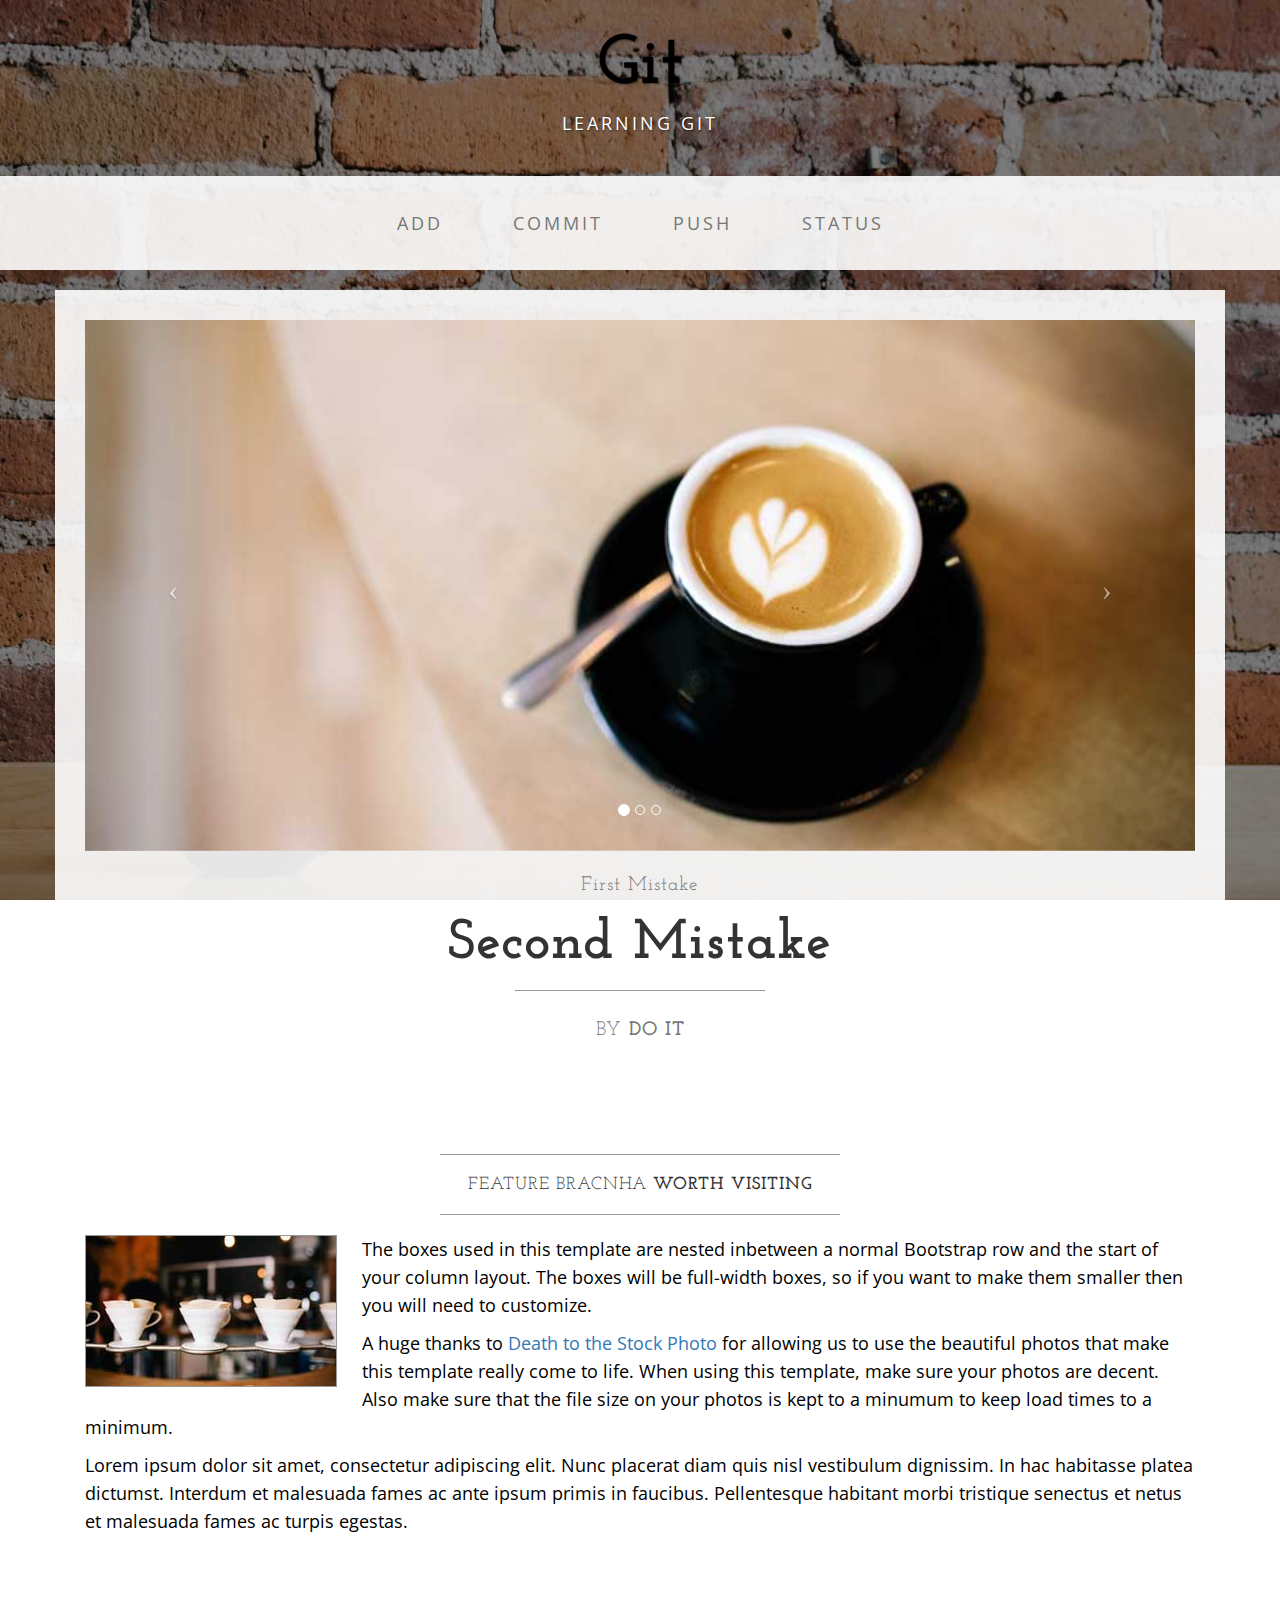
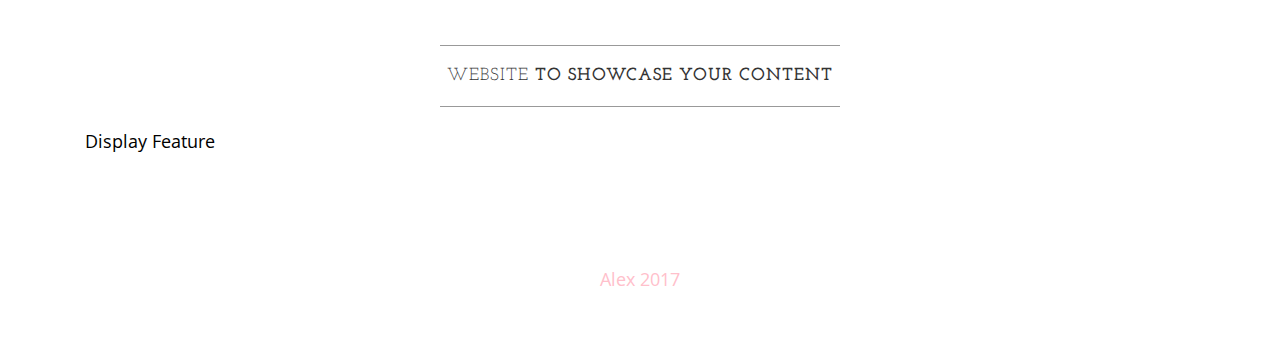
<file: index.html>
<!DOCTYPE html>
<html lang="en">

<head>

    <meta charset="utf-8">
    <meta http-equiv="X-UA-Compatible" content="IE=edge">
    <meta name="viewport" content="width=device-width, initial-scale=1">
    <meta name="description" content="">
    <meta name="author" content="">

    <title>Business Casual - Start Bootstrap Theme</title>

    <!-- Bootstrap Core CSS -->
    <link href="css/bootstrap.min.css" rel="stylesheet">

    <!-- Custom CSS -->
    <link href="css/business-casual.css" rel="stylesheet">

    <!-- Fonts -->
    <link href="https://fonts.googleapis.com/css?family=Open+Sans:300italic,400italic,600italic,700italic,800italic,400,300,600,700,800" rel="stylesheet" type="text/css">
    <link href="https://fonts.googleapis.com/css?family=Josefin+Slab:100,300,400,600,700,100italic,300italic,400italic,600italic,700italic" rel="stylesheet" type="text/css">

    <!-- HTML5 Shim and Respond.js IE8 support of HTML5 elements and media queries -->
    <!-- WARNING: Respond.js doesn't work if you view the page via file:// -->
    <!--[if lt IE 9]>
        <script src="https://oss.maxcdn.com/libs/html5shiv/3.7.0/html5shiv.js"></script>
        <script src="https://oss.maxcdn.com/libs/respond.js/1.4.2/respond.min.js"></script>
    <![endif]-->

</head>

<body>

    <div class="brand">Git</div>
    <div class="address-bar">Learning git</div>

    <!-- Navigation -->
    <nav class="navbar navbar-default" role="navigation">
        <div class="container">
            <!-- Brand and toggle get grouped for better mobile display -->
            <div class="navbar-header">
                <button type="button" class="navbar-toggle" data-toggle="collapse" data-target="#bs-example-navbar-collapse-1">
                    <span class="sr-only">Toggle navigation</span>
                    <span class="icon-bar"></span>

                </button>
                <!-- navbar-brand is hidden on larger screens, but visible when the menu is collapsed -->
                <a class="navbar-brand" href="index.html">git</a>
            </div>
            <!-- Collect the nav links, forms, and other content for toggling -->
            <div class="collapse navbar-collapse" id="bs-example-navbar-collapse-1">
                <ul class="nav navbar-nav">
                    <li>
                        <a href="index.html">add</a>
                    </li>
                    <li>
                        <a href="about.html">commit</a>
                    </li>
                    <li>
                        <a href="blog.html">push</a>
                    </li>
                    <li>
                        <a href="contact.html">status</a>
                    </li>
                </ul>
            </div>
            <!-- /.navbar-collapse -->
        </div>
        <!-- /.container -->
    </nav>

    <div class="container">

        <div class="row">
            <div class="box">
                <div class="col-lg-12 text-center">
                    <div id="carousel-example-generic" class="carousel slide">
                        <!-- Indicators -->
                        <ol class="carousel-indicators hidden-xs">
                            <li data-target="#carousel-example-generic" data-slide-to="0" class="active"></li>
                            <li data-target="#carousel-example-generic" data-slide-to="1"></li>
                            <li data-target="#carousel-example-generic" data-slide-to="2"></li>
                        </ol>

                        <!-- Wrapper for slides -->
                        <div class="carousel-inner">
                            <div class="item active">
                                <img class="img-responsive img-full" src="img/slide-1.jpg" alt="">
                            </div>
                            <div class="item">
                                <img class="img-responsive img-full" src="img/slide-2.jpg" alt="">
                            </div>
                            <div class="item">
                                <img class="img-responsive img-full" src="img/slide-3.jpg" alt="">
                            </div>
                        </div>

                        <!-- Controls -->
                        <a class="left carousel-control" href="#carousel-example-generic" data-slide="prev">
                            <span class="icon-prev"></span>
                        </a>
                        <a class="right carousel-control" href="#carousel-example-generic" data-slide="next">
                            <span class="icon-next"></span>
                        </a>
                    </div>
                    <h2 class="brand-before">
                        <small>First mistake</small>
                    </h2>
                    <h1 class="brand-name">Second mistake</h1>
                    <hr class="tagline-divider">
                    <h2>
                        <small>By
                            <strong>Do it</strong>
                        </small>
                    </h2>
                </div>
            </div>
        </div>

        <div class="row">
            <div class="box">
                <div class="col-lg-12">
                    <hr>
                    <h2 class="intro-text text-center">Feature bracnhA
                        <strong>worth visiting</strong>
                    </h2>
                    <hr>
                    <img class="img-responsive img-border img-left" src="img/intro-pic.jpg" alt="">
                    <hr class="visible-xs">
                    <p>The boxes used in this template are nested inbetween a normal Bootstrap row and the start of your column layout. The boxes will be full-width boxes, so if you want to make them smaller then you will need to customize.</p>
                    <p>A huge thanks to <a href="http://join.deathtothestockphoto.com/" target="_blank">Death to the Stock Photo</a> for allowing us to use the beautiful photos that make this template really come to life. When using this template, make sure your photos are decent. Also make sure that the file size on your photos is kept to a minumum to keep load times to a minimum.</p>
                    <p>Lorem ipsum dolor sit amet, consectetur adipiscing elit. Nunc placerat diam quis nisl vestibulum dignissim. In hac habitasse platea dictumst. Interdum et malesuada fames ac ante ipsum primis in faucibus. Pellentesque habitant morbi tristique senectus et netus et malesuada fames ac turpis egestas.</p>
                </div>
            </div>
        </div>

        <div class="row">
            <div class="box">
                <div class="col-lg-12">
                    <hr>
                    <h2 class="intro-text text-center">Website  
                        <strong>to showcase your content</strong>
                    </h2>
                    <hr>
                    <p>Display Feature </p>
                </div>
            </div>
        </div>

    </div>
    <!-- /.container -->

    <footer>
        <div class="container">
            <div class="row">
                <div class="col-lg-12 text-center" id="footertext">
                    <p style="color:pink">Alex 2017</p>
                </div>
            </div>
        </div>
    </footer>

    <!-- jQuery -->
    <script src="js/jquery.js"></script>

    <!-- Bootstrap Core JavaScript -->
    <script src="js/bootstrap.min.js"></script>

    <!-- Script to Activate the Carousel -->
    <script>
    $('.carousel').carousel({
        interval: 5000 //changes the speed
    })
    </script>

</body>

</html>
</file>
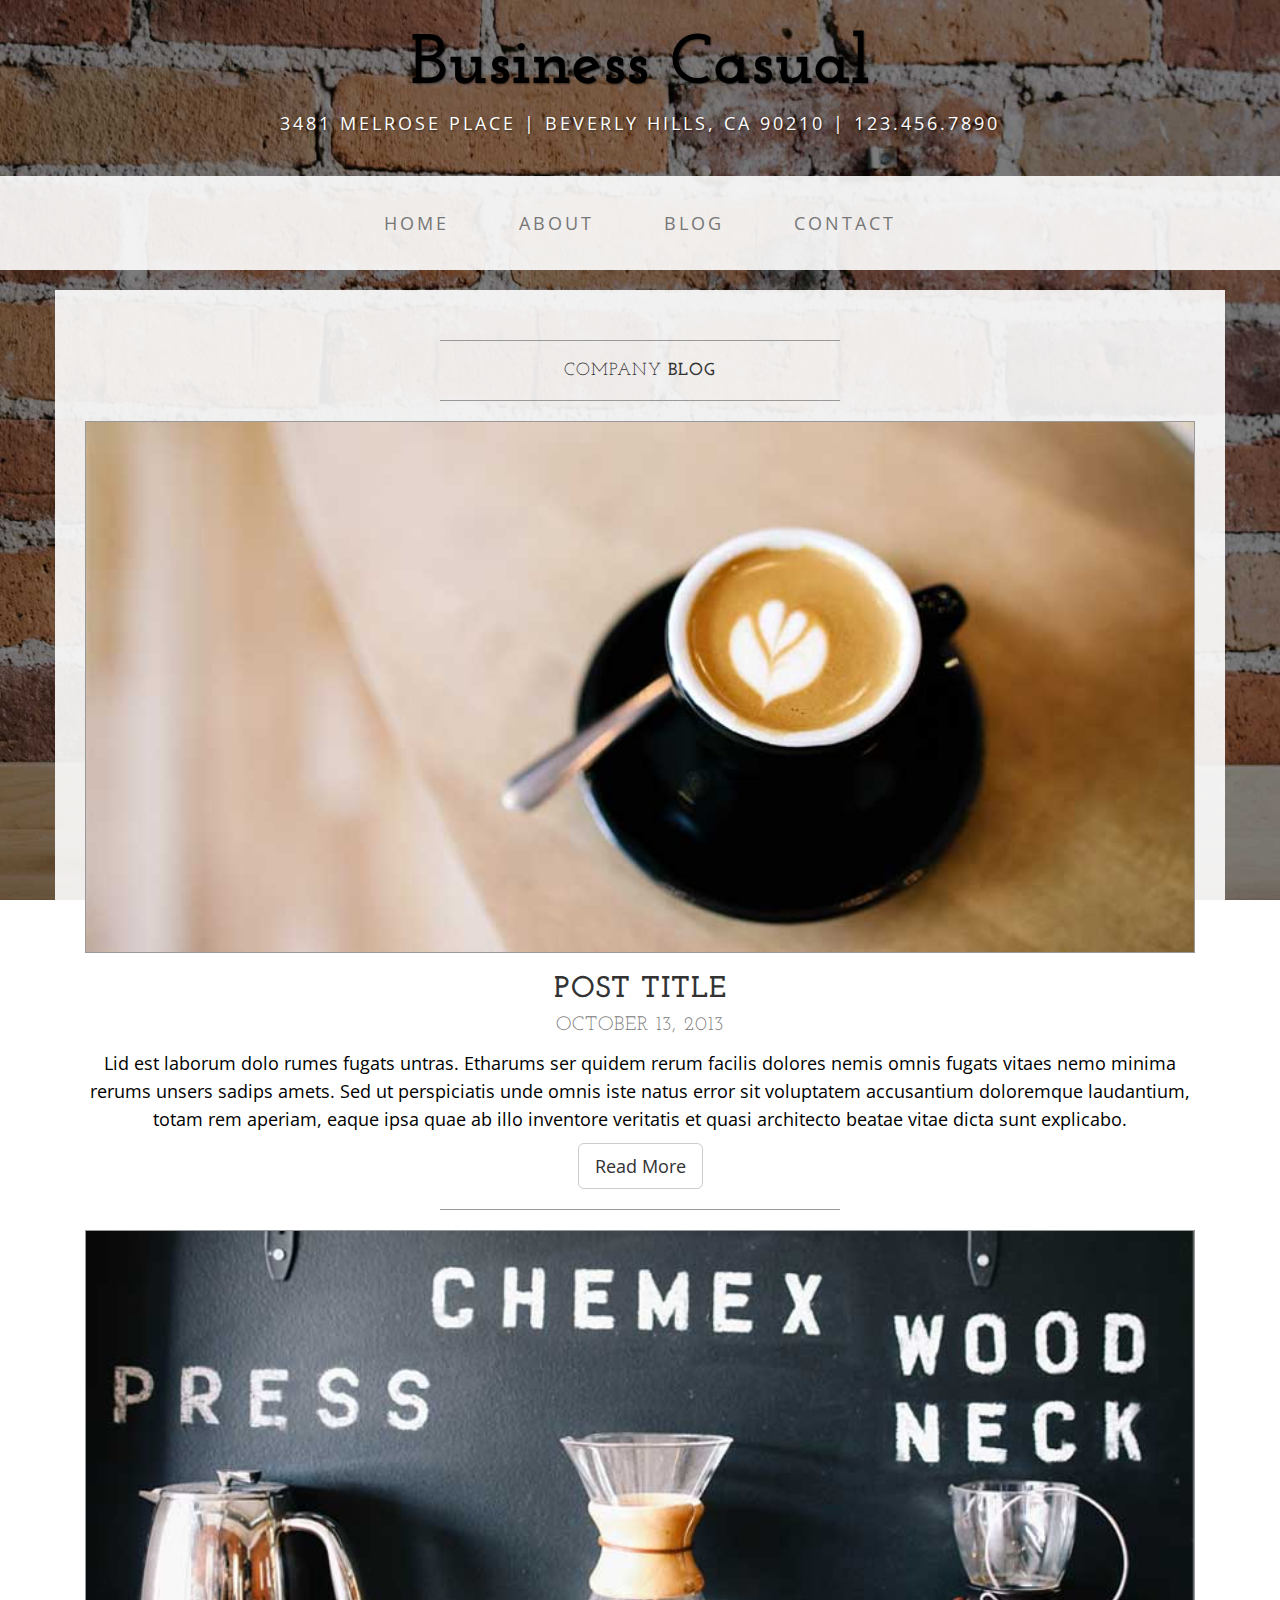
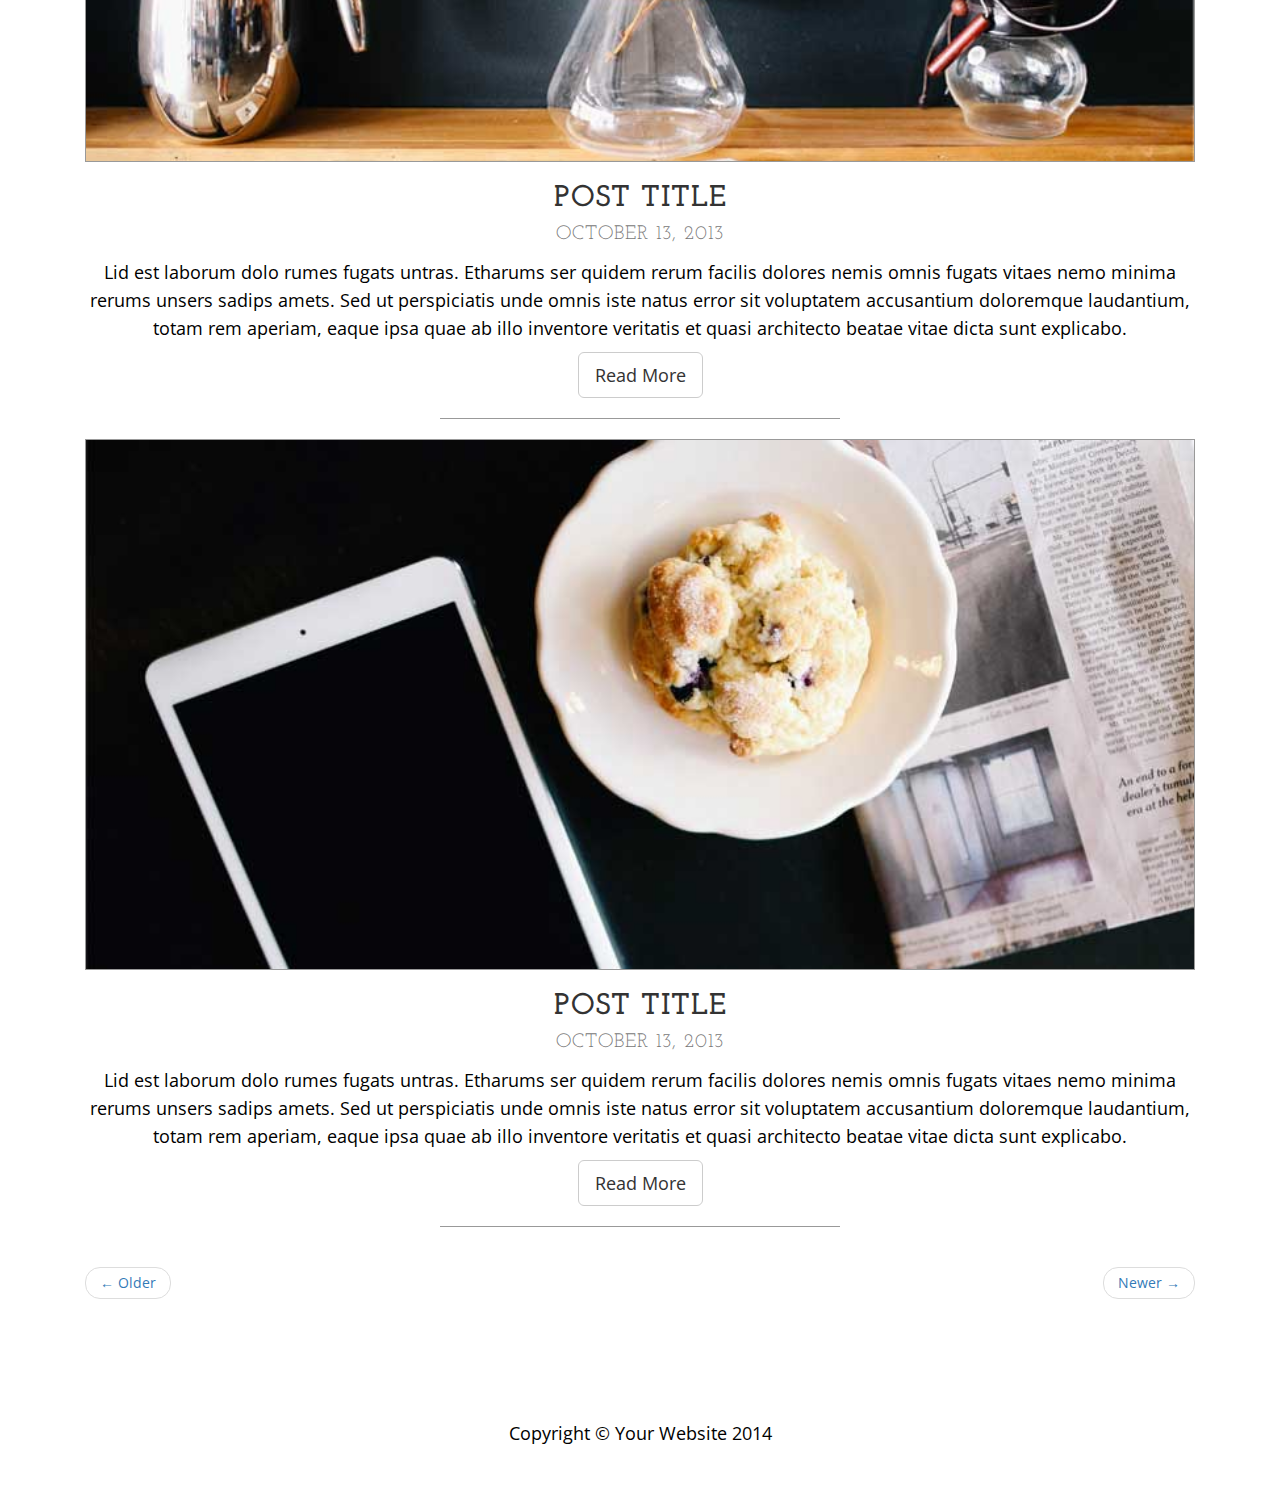
<file: blog.html>
<!DOCTYPE html>
<html lang="en">

<head>

    <meta charset="utf-8">
    <meta http-equiv="X-UA-Compatible" content="IE=edge">
    <meta name="viewport" content="width=device-width, initial-scale=1">
    <meta name="description" content="">
    <meta name="author" content="">

    <title>Blog - Business Casual - Start Bootstrap Theme</title>

    <!-- Bootstrap Core CSS -->
    <link href="css/bootstrap.min.css" rel="stylesheet">

    <!-- Custom CSS -->
    <link href="css/business-casual.css" rel="stylesheet">

    <!-- Fonts -->
    <link href="https://fonts.googleapis.com/css?family=Open+Sans:300italic,400italic,600italic,700italic,800italic,400,300,600,700,800" rel="stylesheet" type="text/css">
    <link href="https://fonts.googleapis.com/css?family=Josefin+Slab:100,300,400,600,700,100italic,300italic,400italic,600italic,700italic" rel="stylesheet" type="text/css">

    <!-- HTML5 Shim and Respond.js IE8 support of HTML5 elements and media queries -->
    <!-- WARNING: Respond.js doesn't work if you view the page via file:// -->
    <!--[if lt IE 9]>
        <script src="https://oss.maxcdn.com/libs/html5shiv/3.7.0/html5shiv.js"></script>
        <script src="https://oss.maxcdn.com/libs/respond.js/1.4.2/respond.min.js"></script>
    <![endif]-->

</head>

<body>

    <div class="brand">Business Casual</div>
    <div class="address-bar">3481 Melrose Place | Beverly Hills, CA 90210 | 123.456.7890</div>

    <!-- Navigation -->
    <nav class="navbar navbar-default" role="navigation">
        <div class="container">
            <!-- Brand and toggle get grouped for better mobile display -->
            <div class="navbar-header">
                <button type="button" class="navbar-toggle" data-toggle="collapse" data-target="#bs-example-navbar-collapse-1">
                    <span class="sr-only">Toggle navigation</span>
                    <span class="icon-bar"></span>
                    <span class="icon-bar"></span>
                    <span class="icon-bar"></span>
                </button>
                <!-- navbar-brand is hidden on larger screens, but visible when the menu is collapsed -->
                <a class="navbar-brand" href="index.html">Business Casual</a>
            </div>
            <!-- Collect the nav links, forms, and other content for toggling -->
            <div class="collapse navbar-collapse" id="bs-example-navbar-collapse-1">
                <ul class="nav navbar-nav">
                    <li>
                        <a href="index.html">Home</a>
                    </li>
                    <li>
                        <a href="about.html">About</a>
                    </li>
                    <li>
                        <a href="blog.html">Blog</a>
                    </li>
                    <li>
                        <a href="contact.html">Contact</a>
                    </li>
                </ul>
            </div>
            <!-- /.navbar-collapse -->
        </div>
        <!-- /.container -->
    </nav>

    <div class="container">

        <div class="row">
            <div class="box">
                <div class="col-lg-12">
                    <hr>
                    <h2 class="intro-text text-center">Company
                        <strong>blog</strong>
                    </h2>
                    <hr>
                </div>
                <div class="col-lg-12 text-center">
                    <img class="img-responsive img-border img-full" src="img/slide-1.jpg" alt="">
                    <h2>Post Title
                        <br>
                        <small>October 13, 2013</small>
                    </h2>
                    <p>Lid est laborum dolo rumes fugats untras. Etharums ser quidem rerum facilis dolores nemis omnis fugats vitaes nemo minima rerums unsers sadips amets. Sed ut perspiciatis unde omnis iste natus error sit voluptatem accusantium doloremque laudantium, totam rem aperiam, eaque ipsa quae ab illo inventore veritatis et quasi architecto beatae vitae dicta sunt explicabo.</p>
                    <a href="#" class="btn btn-default btn-lg">Read More</a>
                    <hr>
                </div>
                <div class="col-lg-12 text-center">
                    <img class="img-responsive img-border img-full" src="img/slide-2.jpg" alt="">
                    <h2>Post Title
                        <br>
                        <small>October 13, 2013</small>
                    </h2>
                    <p>Lid est laborum dolo rumes fugats untras. Etharums ser quidem rerum facilis dolores nemis omnis fugats vitaes nemo minima rerums unsers sadips amets. Sed ut perspiciatis unde omnis iste natus error sit voluptatem accusantium doloremque laudantium, totam rem aperiam, eaque ipsa quae ab illo inventore veritatis et quasi architecto beatae vitae dicta sunt explicabo.</p>
                    <a href="#" class="btn btn-default btn-lg">Read More</a>
                    <hr>
                </div>
                <div class="col-lg-12 text-center">
                    <img class="img-responsive img-border img-full" src="img/slide-3.jpg" alt="">
                    <h2>Post Title
                        <br>
                        <small>October 13, 2013</small>
                    </h2>
                    <p>Lid est laborum dolo rumes fugats untras. Etharums ser quidem rerum facilis dolores nemis omnis fugats vitaes nemo minima rerums unsers sadips amets. Sed ut perspiciatis unde omnis iste natus error sit voluptatem accusantium doloremque laudantium, totam rem aperiam, eaque ipsa quae ab illo inventore veritatis et quasi architecto beatae vitae dicta sunt explicabo.</p>
                    <a href="#" class="btn btn-default btn-lg">Read More</a>
                    <hr>
                </div>
                <div class="col-lg-12 text-center">
                    <ul class="pager">
                        <li class="previous"><a href="#">&larr; Older</a>
                        </li>
                        <li class="next"><a href="#">Newer &rarr;</a>
                        </li>
                    </ul>
                </div>
            </div>
        </div>

    </div>
    <!-- /.container -->

    <footer>
        <div class="container">
            <div class="row">
                <div class="col-lg-12 text-center">
                    <p>Copyright &copy; Your Website 2014</p>
                </div>
            </div>
        </div>
    </footer>

    <!-- jQuery -->
    <script src="js/jquery.js"></script>

    <!-- Bootstrap Core JavaScript -->
    <script src="js/bootstrap.min.js"></script>

</body>

</html>
</file>
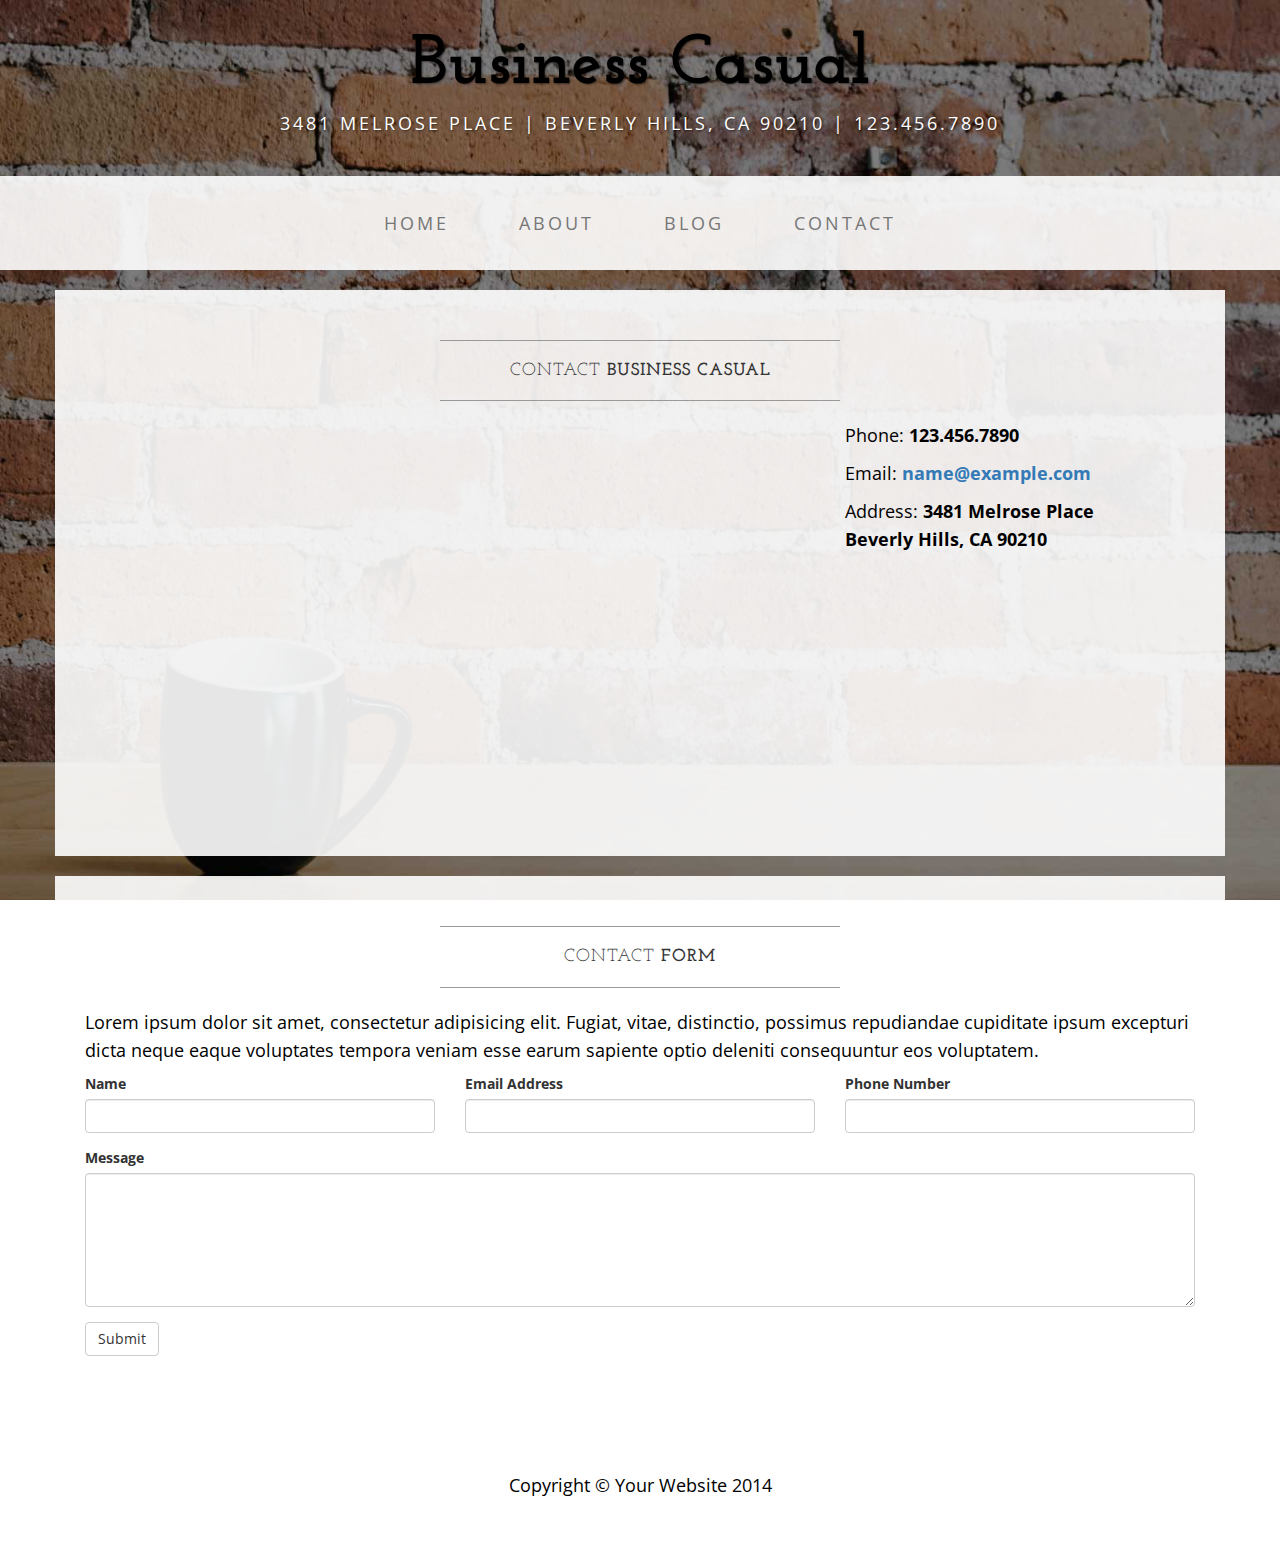
<file: contact.html>
<!DOCTYPE html>
<html lang="en">

<head>

    <meta charset="utf-8">
    <meta http-equiv="X-UA-Compatible" content="IE=edge">
    <meta name="viewport" content="width=device-width, initial-scale=1">
    <meta name="description" content="">
    <meta name="author" content="">

    <title>Contact - Business Casual - Start Bootstrap Theme</title>

    <!-- Bootstrap Core CSS -->
    <link href="css/bootstrap.min.css" rel="stylesheet">

    <!-- Custom CSS -->
    <link href="css/business-casual.css" rel="stylesheet">

    <!-- Fonts -->
    <link href="https://fonts.googleapis.com/css?family=Open+Sans:300italic,400italic,600italic,700italic,800italic,400,300,600,700,800" rel="stylesheet" type="text/css">
    <link href="https://fonts.googleapis.com/css?family=Josefin+Slab:100,300,400,600,700,100italic,300italic,400italic,600italic,700italic" rel="stylesheet" type="text/css">

    <!-- HTML5 Shim and Respond.js IE8 support of HTML5 elements and media queries -->
    <!-- WARNING: Respond.js doesn't work if you view the page via file:// -->
    <!--[if lt IE 9]>
        <script src="https://oss.maxcdn.com/libs/html5shiv/3.7.0/html5shiv.js"></script>
        <script src="https://oss.maxcdn.com/libs/respond.js/1.4.2/respond.min.js"></script>
    <![endif]-->

</head>

<body>

    <div class="brand">Business Casual</div>
    <div class="address-bar">3481 Melrose Place | Beverly Hills, CA 90210 | 123.456.7890</div>

    <!-- Navigation -->
    <nav class="navbar navbar-default" role="navigation">
        <div class="container">
            <!-- Brand and toggle get grouped for better mobile display -->
            <div class="navbar-header">
                <button type="button" class="navbar-toggle" data-toggle="collapse" data-target="#bs-example-navbar-collapse-1">
                    <span class="sr-only">Toggle navigation</span>
                    <span class="icon-bar"></span>
                    <span class="icon-bar"></span>
                    <span class="icon-bar"></span>
                </button>
                <!-- navbar-brand is hidden on larger screens, but visible when the menu is collapsed -->
                <a class="navbar-brand" href="index.html">Business Casual</a>
            </div>
            <!-- Collect the nav links, forms, and other content for toggling -->
            <div class="collapse navbar-collapse" id="bs-example-navbar-collapse-1">
                <ul class="nav navbar-nav">
                    <li>
                        <a href="index.html">Home</a>
                    </li>
                    <li>
                        <a href="about.html">About</a>
                    </li>
                    <li>
                        <a href="blog.html">Blog</a>
                    </li>
                    <li>
                        <a href="contact.html">Contact</a>
                    </li>
                </ul>
            </div>
            <!-- /.navbar-collapse -->
        </div>
        <!-- /.container -->
    </nav>

    <div class="container">

        <div class="row">
            <div class="box">
                <div class="col-lg-12">
                    <hr>
                    <h2 class="intro-text text-center">Contact
                        <strong>business casual</strong>
                    </h2>
                    <hr>
                </div>
                <div class="col-md-8">
                    <!-- Embedded Google Map using an iframe - to select your location find it on Google maps and paste the link as the iframe src. If you want to use the Google Maps API instead then have at it! -->
                    <iframe width="100%" height="400" frameborder="0" scrolling="no" marginheight="0" marginwidth="0" src="http://maps.google.com/maps?hl=en&amp;ie=UTF8&amp;ll=37.0625,-95.677068&amp;spn=56.506174,79.013672&amp;t=m&amp;z=4&amp;output=embed"></iframe>
                </div>
                <div class="col-md-4">
                    <p>Phone:
                        <strong>123.456.7890</strong>
                    </p>
                    <p>Email:
                        <strong><a href="mailto:name@example.com">name@example.com</a></strong>
                    </p>
                    <p>Address:
                        <strong>3481 Melrose Place
                            <br>Beverly Hills, CA 90210</strong>
                    </p>
                </div>
                <div class="clearfix"></div>
            </div>
        </div>

        <div class="row">
            <div class="box">
                <div class="col-lg-12">
                    <hr>
                    <h2 class="intro-text text-center">Contact
                        <strong>form</strong>
                    </h2>
                    <hr>
                    <p>Lorem ipsum dolor sit amet, consectetur adipisicing elit. Fugiat, vitae, distinctio, possimus repudiandae cupiditate ipsum excepturi dicta neque eaque voluptates tempora veniam esse earum sapiente optio deleniti consequuntur eos voluptatem.</p>
                    <form role="form">
                        <div class="row">
                            <div class="form-group col-lg-4">
                                <label>Name</label>
                                <input type="text" class="form-control">
                            </div>
                            <div class="form-group col-lg-4">
                                <label>Email Address</label>
                                <input type="email" class="form-control">
                            </div>
                            <div class="form-group col-lg-4">
                                <label>Phone Number</label>
                                <input type="tel" class="form-control">
                            </div>
                            <div class="clearfix"></div>
                            <div class="form-group col-lg-12">
                                <label>Message</label>
                                <textarea class="form-control" rows="6"></textarea>
                            </div>
                            <div class="form-group col-lg-12">
                                <input type="hidden" name="save" value="contact">
                                <button type="submit" class="btn btn-default">Submit</button>
                            </div>
                        </div>
                    </form>
                </div>
            </div>
        </div>

    </div>
    <!-- /.container -->

    <footer>
        <div class="container">
            <div class="row">
                <div class="col-lg-12 text-center">
                    <p>Copyright &copy; Your Website 2014</p>
                </div>
            </div>
        </div>
    </footer>

    <!-- jQuery -->
    <script src="js/jquery.js"></script>

    <!-- Bootstrap Core JavaScript -->
    <script src="js/bootstrap.min.js"></script>

</body>

</html>
</file>
<file: css/business-casual.css>
/*!
 * Start Bootstrap - Business Casual (http://startbootstrap.com/)
 * Copyright 2013-2016 Start Bootstrap
 * Licensed under MIT (https://github.com/BlackrockDigital/startbootstrap/blob/gh-pages/LICENSE)
 */

body {
    font-family: "Open Sans","Helvetica Neue",Helvetica,Arial,sans-serif;
    background: url('../img/bg.jpg') no-repeat center center fixed;
    -webkit-background-size: cover;
    -moz-background-size: cover;
    background-size: cover;
    -o-background-size: cover;
}

h1,
h2,
h3,
h4,
h5,
h6 {
    text-transform: uppercase;
    font-family: "Josefin Slab","Helvetica Neue",Helvetica,Arial,sans-serif;
    font-weight: 700;
    letter-spacing: 1px;
}

p {
    font-size: 1.25em;
    line-height: 1.6;
    color: #000;
}

hr {
    max-width: 400px;
    border-color: #999999;
}

.brand,
.address-bar {
    display: none;
}

.navbar-brand {
    text-transform: uppercase;
    font-weight: 900;
    letter-spacing: 2px;
}

.navbar-nav {
    text-transform: uppercase;
    font-weight: 400;
    letter-spacing: 3px;
}

.img-full {
    min-width: 100%;
}

.brand-before,
.brand-name {
    text-transform: capitalize;
}

.brand-before {
    margin: 15px 0;
}

.brand-name {
    margin: 0;
    font-size: 4em;
}

.tagline-divider {
    margin: 15px auto 3px;
    max-width: 250px;
    border-color: #999999;
}

.box {
    margin-bottom: 20px;
    padding: 30px 15px;
    background: #fff;
    background: rgba(255,255,255,0.9);
}

.intro-text {
    text-transform: uppercase;
    font-size: 1.25em;
    font-weight: 400;
    letter-spacing: 1px;
}

.img-border {
    float: none;
    margin: 0 auto 0;
    border: #999999 solid 1px;
}

.img-left {
    float: none;
    margin: 0 auto 0;
}

footer {
    background: #fff;
    background: rgba(255,255,255,0.9);
}

footer p {
    margin: 0;
    padding: 50px 0;
}

@media screen and (min-width:768px) {
    .brand {
        display: inherit;
        margin: 0;
        padding: 30px 0 10px;
        text-align: center;
        text-shadow: 1px 1px 2px rgba(0,0,0,0.5);
        font-family: "Josefin Slab","Helvetica Neue",Helvetica,Arial,sans-serif;
        font-size: 5em;
        font-weight: 700;
        line-height: normal;
        color: #fff;
    }

    .top-divider {
        margin-top: 0;
    }

    .img-left {
        float: left;
        margin-right: 25px;
    }

    .address-bar {
        display: inherit;
        margin: 0;
        padding: 0 0 40px;
        text-align: center;
        text-shadow: 1px 1px 2px rgba(0,0,0,0.5);
        text-transform: uppercase;
        font-size: 1.25em;
        font-weight: 400;
        letter-spacing: 3px;
        color: #fff;
    }

    .navbar {
        border-radius: 0;
    }

    .navbar-header {
        display: none;
    }

    .navbar {
        min-height: 0;
    }

    .navbar-default {
        border: none;
        background: #fff;
        background: rgba(255,255,255,0.9);
    }

    .nav>li>a {
        padding: 35px;
    }

    .navbar-nav>li>a {
        line-height: normal;
    }

    .navbar-nav {
        display: table;
        float: none;
        margin: 0 auto;
        table-layout: fixed;
        font-size: 1.25em;
    }
}

@media screen and (min-width:1200px) {
    .box:after {
        content: '';
        display: table;
        clear: both;
    }
}

.brand{
  color: black;
}
</file>
